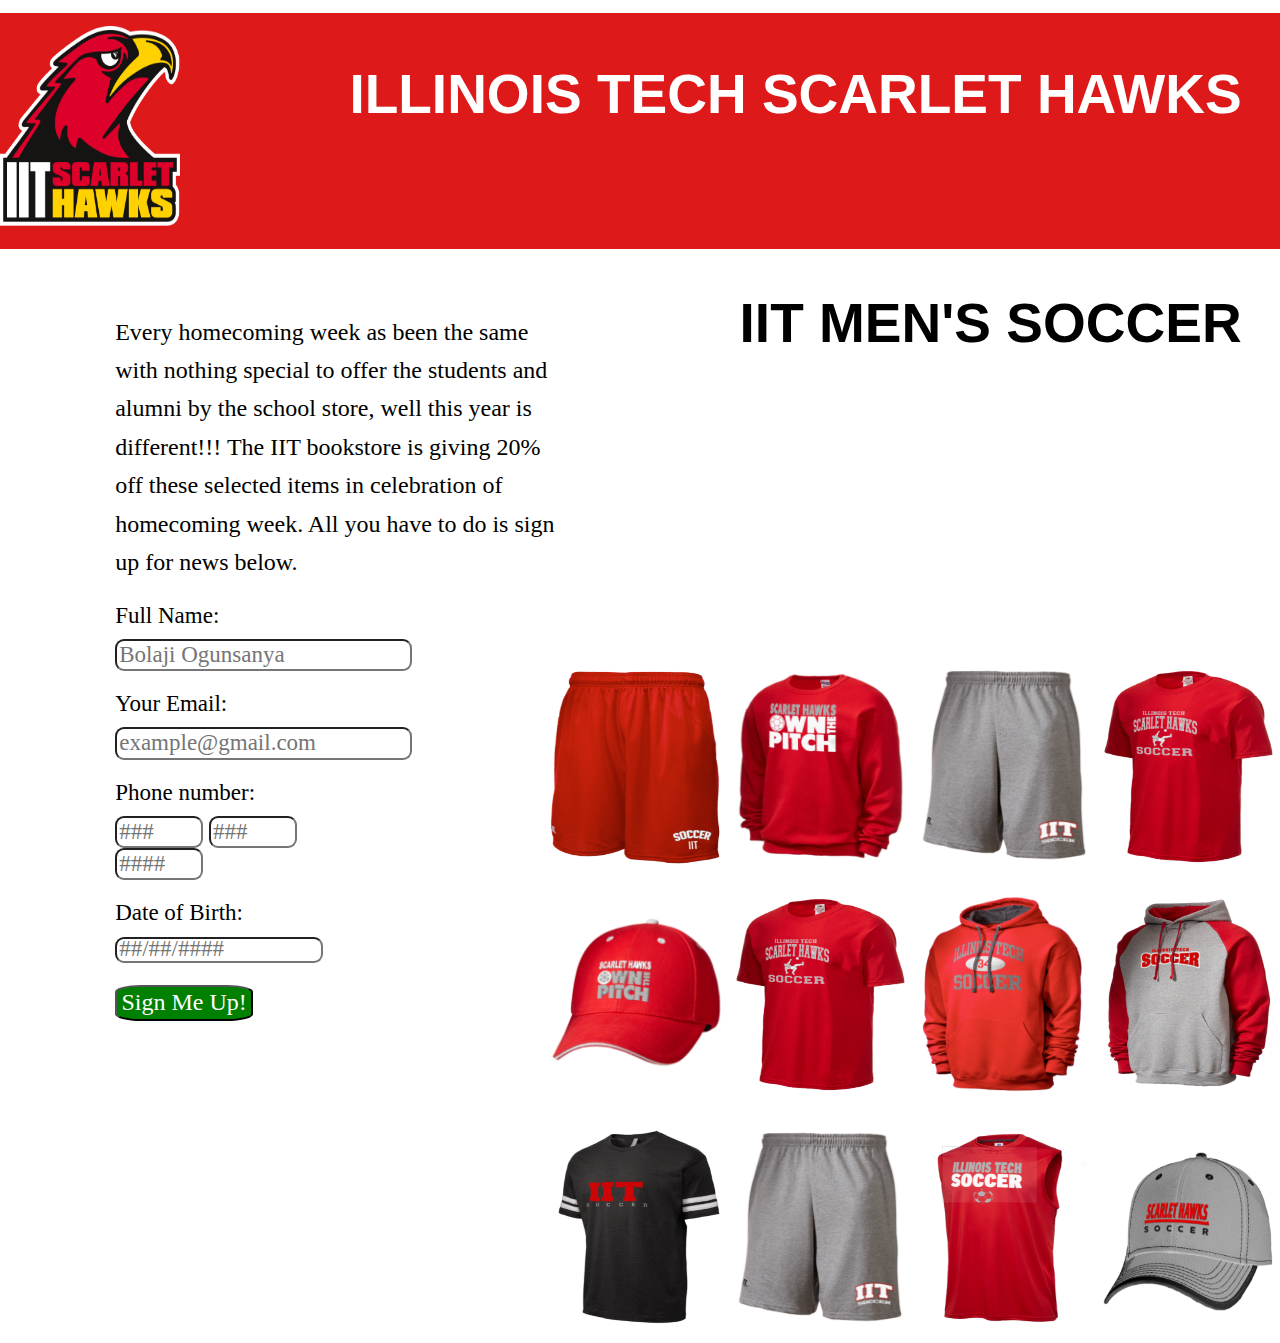
<file: index.html>
<!DOCTYPE html>
<html lang="en"> 
<head>
	<title>Lab2</title>
	<meta charset="utf-8">
	<meta name="viewport" content="width=device-width,initial-scale=1.0,shrink-to-fit=no">
	<link rel="stylesheet" type="text/css" href="css/normalize.css">
	<link rel="stylesheet" type="text/css" href="css/screen.css">
		<link rel="stylesheet" type="text/css" href="javascript/java.js">

</head>

<body> 
	<header>
		<div class="start">
	       <img src="img/hawk.png" alt="logo">
	       <h1>ILLINOIS TECH SCARLET HAWKS</h1>
		   <h2>IIT MEN'S SOCCER </h2>
		</div>
	</header>
	<p class="write"> Every homecoming week as been the same with nothing special to offer the students and alumni by the school store, well this year is different!!! The IIT bookstore is giving 20% off these selected items in celebration of homecoming week. All you have to do is sign up for news below.<p>  
	<div class="sta">
		<img src="img/soccer7.PNG" alt="short1">
		<img src="img/soccer5.PNG" alt="top1">
		<img src="img/soccer9.PNG" alt="short2">
		<img src="img/soccer1.PNG" alt="top2">
	</div>
	<div class="star">
		<img src="img/soccer.PNG" alt="hat1">
		<img src="img/soccer1.PNG" alt="top3">
		<img src="img/soccer2.PNG" alt="top4">
		<img src="img/soccer3.PNG" alt="top5">
	</div>
	<div class="stat">
		<img src="img/soccer4.PNG" alt="top6">
		<img src="img/soccer9.PNG" alt="short3">
		<img src="img/soccer6.PNG" alt="top7">
		<img src="img/soccer8.PNG" alt="hat2">
	</div>
	<form method="get" action="mailto:oogunsanya@hawk.iit.edu" autocomplete"on">
		<fieldset>
		  	<div class="wer">
		    	<div class="no box">
		    		<label>Full Name: </label>
		    	</div>
		    	<div class="box">
		    		<input type="text" name="firstname" placeholder="Bolaji Ogunsanya" required>
		    	</div>
		    </div>
		    <div class="wer">
		    	<div class="no box">
		    		<label>Your Email: </label>
		    	</div>
		    	<div class="box1">
		    		<input type="text" name="email" placeholder="example@gmail.com" required>
		    	</div>
		   	</div>
		    <div class="wer">
		    	<div class="no box">
		    		<label>Phone number: </label>
		    	</div>
		    	<div class="box2">
		    		<input type="tel" name="phone" placeholder="###" maxlength="3" required>
		    		<input type="tel" name="phone" placeholder="###" maxlength="3" required>
		    		<input type="tel" name="phone" placeholder="####" maxlength="4" required>
		    	</div>
		    </div>
		    <div class="wer">
		    	<div class="no box">
		    		<label>Date of Birth: </label>
		    	</div>
		    	<div class="no box">
		    		<input type="text" name="birth" placeholder="##/##/####" required>
		    	</div>
		    </div>
		    <div class="submit">
		    	<input type="submit" value="Sign Me Up!">
		    </div>
		</fieldset>
	</form>
</body>
</html>
</file>
<file: css/screen.css>
.start {
  font :  3em "cursive", Garamond, 'Comic Sans MS';
  font-size: 55px;
  background-color: #DD1919;
  width: auto;
}
h1 {
  float: right;
  padding-right: 3%;
  padding-top: 1%;
  font-family: 'roboto', arial;
  font-size: 1em; /*16px modular scale for line height*/
}
h2 {
  float: right;
  padding-right: 3%;
  padding-top: .5%;
  font-family: 'roboto', arial;
  font-size: 1em; /*16px modular scale for line height*/
}
img:hover {
  box-shadow: 0 0 2px 1px red;
}
.stat {
  float: right;
  margin-top: .5%;
}
.star {
  float: right;
  margin-bottom: .5%;
  margin-left: 10%;
}
.sta {
  float: right;
  margin-bottom: .5%;
  padding-top: 5%;
}
.col {
  font : 1em "cursive", Garamond, 'Comic Sans MS';
  font-size: 23px;
}
.wer {
  font : 1em "cursive", Garamond, 'Comic Sans MS';
  font-size: 23px;
}
div {
  padding-bottom: 10px;
}
body {
  background-color: white;
  margin-top: 1%;
  margin-bottom: 1%; 
}
fieldset {
  padding-left: 7%;
  padding-right: 7%;
  margin-left: 2%;
  margin-right: 2%;
  margin-top: 1%;
  border:0px;
  margin-bottom: 1%; 
  font-size: 1.5em; /*24px modular scale for line height*/
}
h1 {
  color: white;
}
.write {
  font-family: 'Mali', cursive;
  font-size: 25px;
  float: left;
  margin-top: 5%;
  padding-left: 7%;
  margin-left: 2%;
  margin-bottom: 1%; 
  width: 35%;
  line-height: 1.6em;
  font-size: 1.5em; /*24px modular scle for line height*/
}
img{
  height: 200px;
  width: 180px;
  margin-top: 1%;
}
input[type=text], select {
  border-radius: 9px;
}
input[type=tel], select {
  width: 80px;
  border-radius: 9px;
}
input[type=submit], select{
  background-color: green;
  padding-left: 2%;
  padding-right: 2%;
  padding-bottom: 1%;
  padding-top: 1%;
  border-radius: 19%;
  color: white;
  margin-top: 1% 
}
input[name="birth"], select {
  width: 200px;
  height: 20px;
  border-radius: 9px;
}

    @media screen and (max-width: 960px) {
body{
  background-color: white;
  margin-top: 1%;
  margin-bottom: 1%; 
}
.write{
  font-family: 'Mali', cursive;
  font-size: 10px;
  margin-top: 2%;
  padding-left: 5%;
  padding-right: 5%;
  margin-bottom: 1%; 
  width: 80%;
  line-height: 1.6;
}
img{
  height: 60px;
  width: 70px;
  margin-top: 5%;
}
h1{
  float: right;
  padding-right: 3%;
  padding-top: 9%;
  font-size: 1px;
  font-family: 'roboto', arial;
}
h2{
  float: left;
  margin-top: 5%;
  padding-left: 7%;
  font-size: 15px;
  font-family: 'roboto', arial;
}
.col{
  font : 1em "cursive", Garamond, 'Comic Sans MS';
  font-size: 70px;
}
.wer{
  font : 1em "cursive", Garamond, 'Comic Sans MS';
  font-size: 10px;
}
div{
  padding-bottom: 8px;
}
input[type=text], select {
  border-radius: 9px;
}
input[type=tel], select {
  width: 40px;
  border-radius: 5px;
}
input[type=submit], select {
  background-color: green;
  padding-left: 1%;
  padding-right: 1%;
  border-radius: 19%;
  color: white;
  margin-top: 1% 
} 
input[name="birth"], select {
  width: 90px;
  height: 10px;
  border-radius: 9px;
    }
    @media screen and (max-width: 1048px) {
body{
  background-color: white;
  margin-top: 1%;
  margin-bottom: 1%; 
}
.write{
  font-family: 'Mali', cursive;
  font-size: 10px;
  margin-top: 2%;
  padding-left: 5%;
  padding-right: 5%;
  margin-bottom: 1%; 
  width: 80%;
  line-height: 1.5;
}
img{
  height: 100px;
  width: 100px;
  margin-top: 5%;
}
h1{
  float: right;
  padding-right: 3%;
  padding-top: 9%;
  font-size: 24px;
  font-family: 'roboto', arial;
}
h2{
  float: right;
  margin-top: 5%;
  padding-left: 7%;
  font-size: 24px;
  font-family: 'roboto', arial;
}
.col{
  font : 1em "cursive", Garamond, 'Comic Sans MS';
  font-size: 70px;
}
.wer{
  font : 1em "cursive", Garamond, 'Comic Sans MS';
  font-size: 10px;
}
div{
  padding-bottom: 8px;
}
input[type=text], select {
  border-radius: 9px;
}
input[type=tel], select {
  width: 40px;
  border-radius: 5px;
}
input[type=submit], select {
  background-color: green;
  padding-left: 1%;
  padding-right: 1%;
  border-radius: 19%;
  color: white;
  margin-top: 1% 
} 
input[name="birth"], select {
  width: 90px;
  height: 10px;
  border-radius: 9px;
    }
}
</file>
